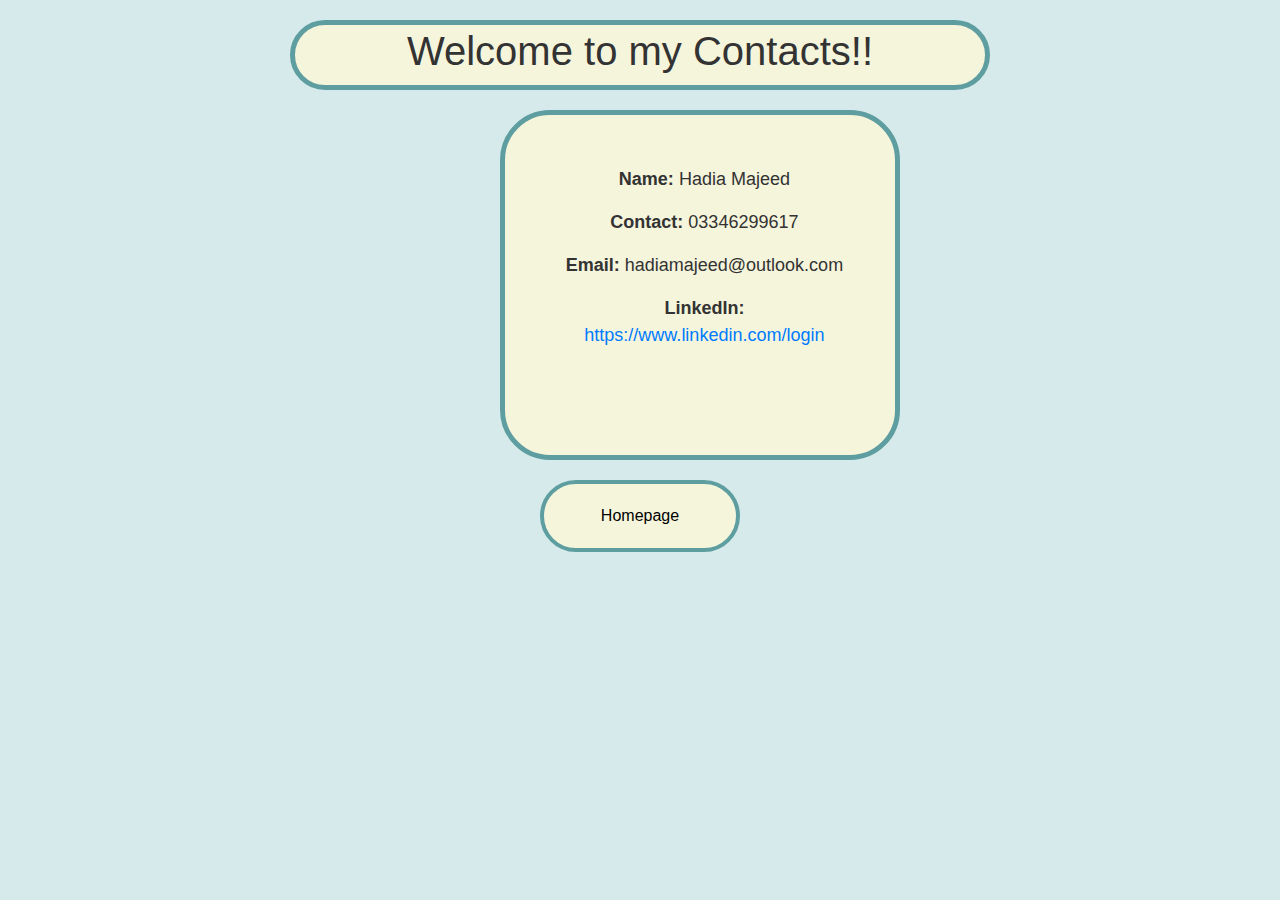
<file: Contact.html>
<!DOCTYPE html>
<html lang="en">
<head>
    <meta charset="UTF-8">
    <meta name="viewport" content="width=device-width, initial-scale=1.0">
    <title>Document</title>
    <link rel="stylesheet" href="style.css">
    <link rel="stylesheet" href="https://stackpath.bootstrapcdn.com/bootstrap/4.5.2/css/bootstrap.min.css">
</head>
<body id="bb">
    <div id="c">
        <h1>Welcome to my Contacts!!</h1>
    </div>
    <div id="contact">
        <p><b>Name:</b> Hadia Majeed</p>
        <p><b>Contact:</b> 03346299617</p>
        <p><b>Email:</b> hadiamajeed@outlook.com</p>
        <p><b>LinkedIn:</b><a href="https://www.linkedin.com/login"> https://www.linkedin.com/login</a></p>
    </div>
    <div id="homebutton-c">
        <button  onclick="location.href='index.html'" >Homepage</button>
    </div>
    
</body>
</html>
</file>
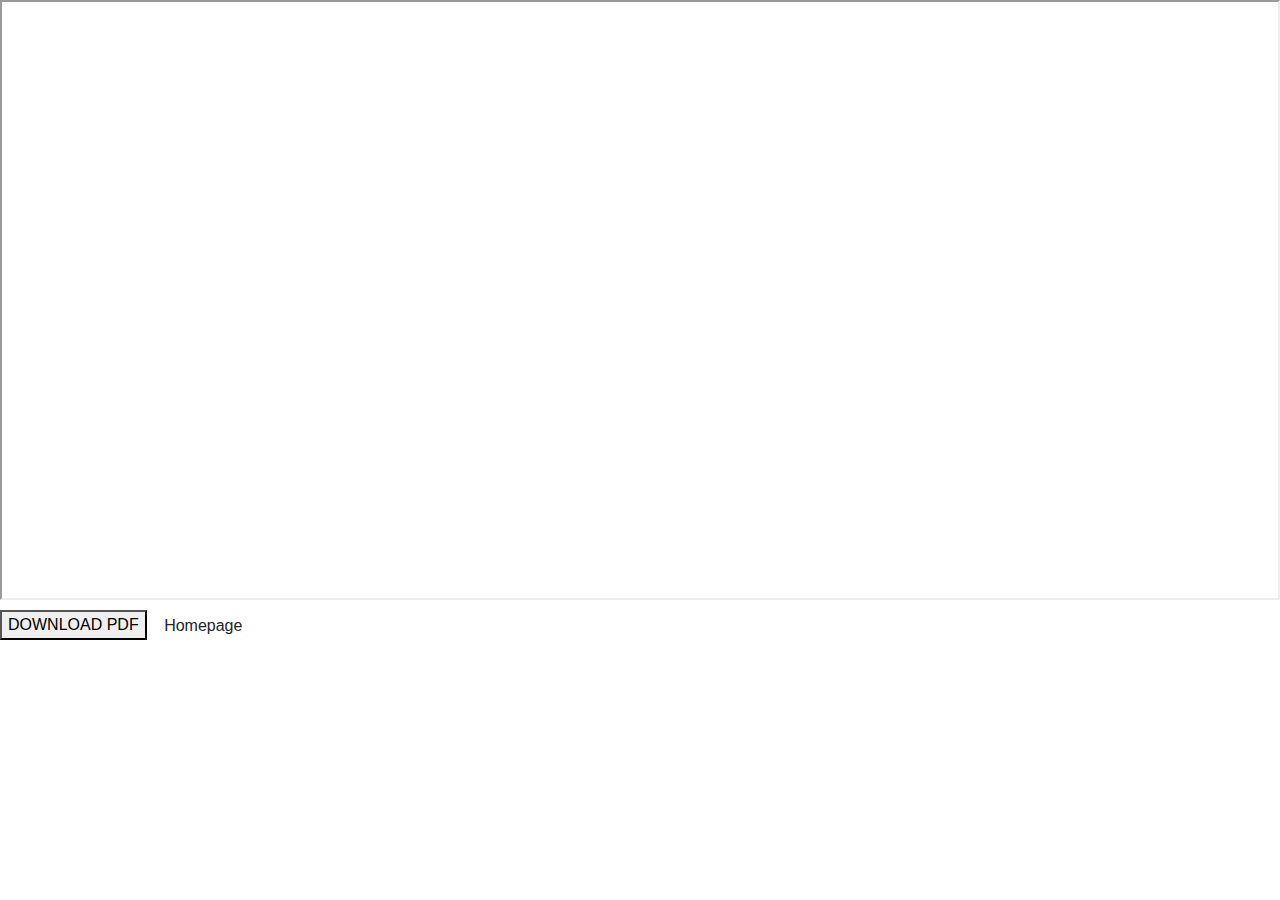
<file: cv.html>
<!DOCTYPE html>
<html lang="en">
<head>
    <meta charset="UTF-8">
    <meta name="viewport" content="width=device-width, initial-scale=1.0">
    <title>Document</title>
    <link rel="stylesheet" href="E:\VS code\website\style.css">
    <link rel="stylesheet" href="https://stackpath.bootstrapcdn.com/bootstrap/4.5.2/css/bootstrap.min.css">
</head>
<body id="bb">
    <div id="pdf">
        <iframe src="E:\VS code\website\My Resume.pdf" height="600px" width="100%"></iframe>
    </div>
    <div id="downloadbutton">
        <a href="E:\VS code\website\My Resume.pdf" download><button>DOWNLOAD PDF</button></a>
        <button class="btn btn-custom" onclick="location.href='index.html'" >Homepage</button>
    </div>
</body>
</html>
</file>
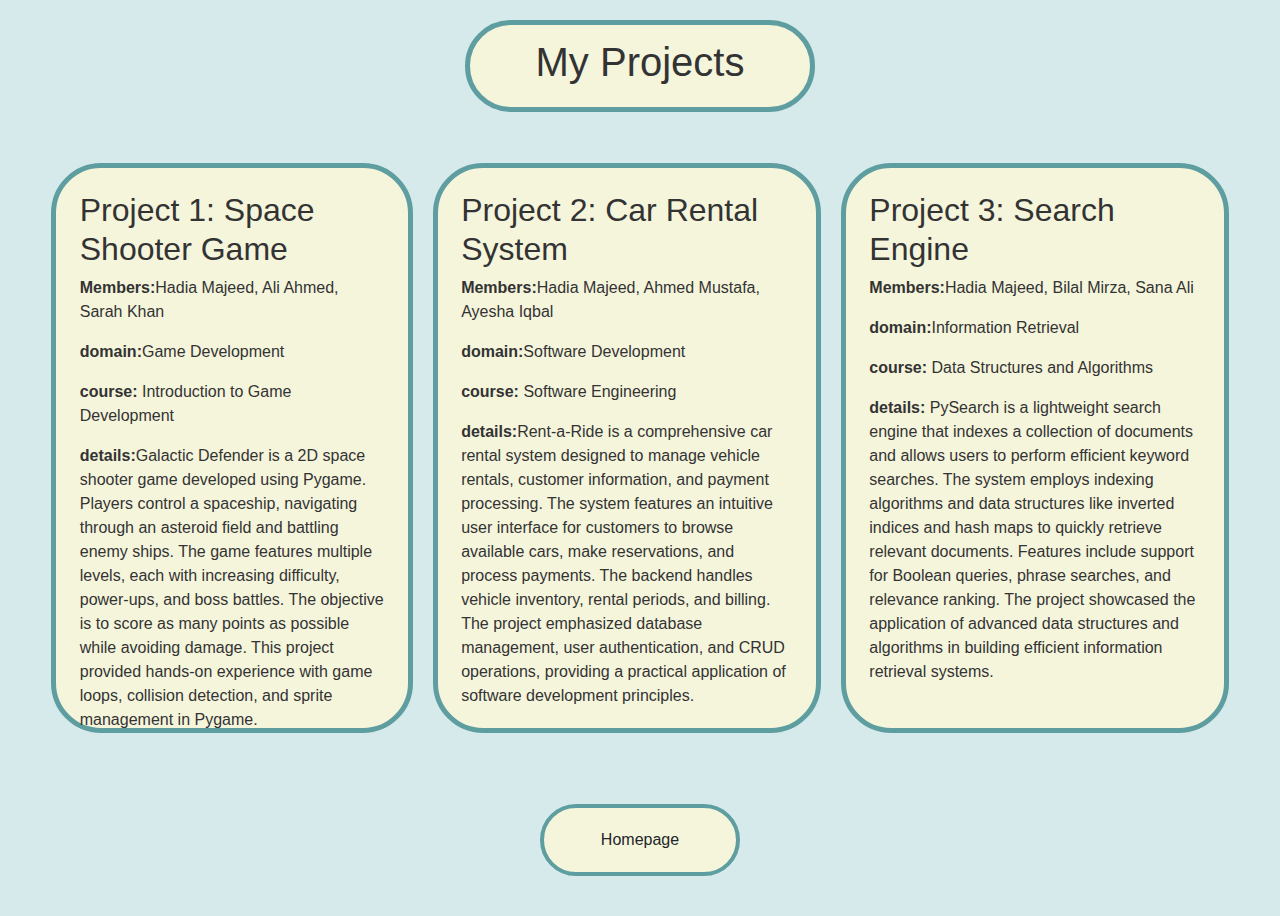
<file: Projects.html>
<!DOCTYPE html>
<html lang="en">
<head>
    <meta charset="UTF-8">
    <meta name="viewport" content="width=device-width, initial-scale=1.0">
    <title>Document</title>
    <link rel="stylesheet" href="style.css">
    <link rel="stylesheet" href="https://stackpath.bootstrapcdn.com/bootstrap/4.5.2/css/bootstrap.min.css">
</head>
<body id="bb">
    <div id="p">
        <h1> My Projects</h1>
    </div>

    <div class="container2">
        
        <div id="p1">
            <h2>Project 1: Space Shooter Game</h2>
            <p><b>Members:</b>Hadia Majeed, Ali Ahmed, Sarah Khan</p>
            <p><b>domain:</b>Game Development</p>
            <p><b>course:</b> Introduction to Game Development</p>
            <p><b>details:</b>Galactic Defender is a 2D space shooter game developed using Pygame. Players control a spaceship, navigating through an asteroid field and battling enemy ships. The game features multiple levels, each with increasing difficulty, power-ups, and boss battles. The objective is to score as many points as possible while avoiding damage. This project provided hands-on experience with game loops, collision detection, and sprite management in Pygame.</p>
        </div>
    
        <div id="p2">
            <h2>Project 2: Car Rental System</h2>
            <p><b>Members:</b>Hadia Majeed, Ahmed Mustafa, Ayesha Iqbal</p>
            <p><b>domain:</b>Software Development</p>
            <p><b>course:</b> Software Engineering</p>
            <p><b>details:</b>Rent-a-Ride is a comprehensive car rental system designed to manage vehicle rentals, customer information, and payment processing. The system features an intuitive user interface for customers to browse available cars, make reservations, and process payments. The backend handles vehicle inventory, rental periods, and billing. The project emphasized database management, user authentication, and CRUD operations, providing a practical application of software development principles.</p>
        </div>
    
        <div id="p3">
        <h2>Project 3: Search Engine</h2>
            <p><b>Members:</b>Hadia Majeed, Bilal Mirza, Sana Ali</p>
            <p><b>domain:</b>Information Retrieval</p>
            <p><b>course:</b>  Data Structures and Algorithms</p>
            <p><b>details:</b> PySearch is a lightweight search engine that indexes a collection of documents and allows users to perform efficient keyword searches. The system employs indexing algorithms and data structures like inverted indices and hash maps to quickly retrieve relevant documents. Features include support for Boolean queries, phrase searches, and relevance ranking. The project showcased the application of advanced data structures and algorithms in building efficient information retrieval systems.</p>
        </div>
    </div>
    <div id="homebutton">
        <button class="btn btn-custom" onclick="location.href='index.html'" >Homepage</button>
    </div>
    

    
</body>
</html>
</file>
<file: style.css>
#bb{
    font-family: Arial, Helvetica, sans-serif;
    background-color:rgb(214, 234, 235);
    color: #333;
    margin: 0;
    padding: 0;
}
.navbar-nav {
    flex: 1;
    display: flex;
    justify-content: center;
    align-items: center;
    height: 10px;
    
}
.navbar-center {
    flex: 1;
    text-align: center;
}
.container-fluid{ 
    padding: 20px;
    padding-left: 7%;
    display: flex;
    justify-content:flex-start;
    
    align-items: flex-start;
    gap: 20px;
}
.box{
    border-width: 5px ;
    border-color:cadetblue;
    border-style:solid;
    padding: 1%;
    border-radius: 50px;
    background-color: antiquewhite;
}
#home {
    width: 1000px;
    padding-left: 0;
    padding: 2%;
    margin-right: 5%;
    height: 325px;
}

.about-me-section{
    display: flex;
    justify-content: space-between;
    gap: 20px;
}   

.about-me-column{
    flex: 1;
}

#pic img{
    border-radius: 90px;
    height: 250px;
    width: 200px;
}

#pic{
    border-radius: 90px;
}
#head{
    background-color: antiquewhite;
    width: 700px;
    height: 40px;
    padding: 2%;
     margin-top: 25px;
     margin-bottom: 20px;
     text-align: center;
     margin: 20px ;
     border-radius: 50px;
     border-color: cadetblue;
     border-style: solid;
     border-width: 5px;

     display:flex;
     justify-content: center;   
     align-items: center;
     height: 70px;
}

#button-container{
    display: flex;
    justify-content: center;
    margin-bottom: 20px;
   
}
#button-container button{
    border-radius: 50px;
    border-width: 4px;
    border-style:solid ;
    border-color: cadetblue;
    background-color: beige;
    padding: 1%;
    margin: 10px;
    width: 150px;
    font-size: 20px;
}
#button-container button:hover{
    background-color: cadetblue;
    color: beige;
}
#button-container button:focus{
    outline: none;
}

footer{
 text-align: center;
 margin-top: 20px;   
}

#pdf{
    background-color: cadetblue;
    border-width: 10px;
    border-color:cadetblue;
    border-style:solid;
    padding: 4%;
    border-radius: px;
    margin: 10px;
}
#downloadbutton
    {
        display: flex;
        justify-content: center;
        margin-bottom: 20px;
    }

#downloadbutton button{
    border-radius: 50px;
    border-width: 4px;
    border-style:solid ;
    border-color: cadetblue;
    background-color: beige;
    padding: 1%;
    margin: 10px;
    width: 250px;
    font-size: 20px;
    height: 70px;
}
#downloadbutton button:hover{
    background-color: cadetblue;
    color: beige;
}

.container2{
    padding:4%;
    display: flex;
    justify-content:flex-start;
    align-items: flex-start;
    gap: 20px;
   
}

#p
{
    border-width: 5px ;
    border-color: cadetblue;
    border-style:solid;
    width: 350px;
    height: px;
    padding: 1%;
    border-radius: 50px;
    background-color: beige;
    display: flex;
     align-items: center;
     justify-content: center;
     text-align: center;
     margin: auto;
     margin-top: 20px;    
}



#p1
{
    border-width: 5px ;
    border-color: cadetblue;
    border-style:solid;
    padding: 2%;
    border-radius: 50px;
    background-color: beige;
    height:570px ;
    
}
#p2
{
    border-width: 5px ;
    border-color: cadetblue;
    border-style:solid;
    padding: 2%;
    border-radius: 50px;
    background-color: beige;
    height:570px ;
}
#p3
{
    border-width: 5px ;
    border-color: cadetblue;
    border-style:solid;
    padding:2%;
    border-radius: 50px;
    background-color: beige;
    height:570px ;
}
#homebutton
    {
        display: flex;
        justify-content: center;
        margin: 20px auto;
        border-radius: 50px;
        width: 200px;
        text-align: center;
        
    }

#homebutton button{
    border-radius: 50px;
    border-width: 4px;
    border-style:solid ;
    border-color: cadetblue;
    background-color: beige;
    padding: 10%;
    width: 200px;
    display: flex;
    justify-content: center;
    text-align: center;
    align-items: center; 
    margin: 20px auto;
    margin-top: 0px;
}
#homebutton button:hover{
    background-color: cadetblue;
    color: beige;
}
#c{
    
        border-width: 5px ;
        border-color:cadetblue;
        border-style:solid;
        width: 700px;
        height: 70px;
        padding: 2%;
        border-radius: 50px;
        background-color: beige;
        display: flex;
        align-items: center;
        justify-content: center;
        text-align: center;
        margin: 20px auto;
         
    
    
}
#contact{
    border-width: 5px ;
    border-color: cadetblue;
    border-style:solid;
    border-radius: 50px;
    width: 400px;
    height: 350px;
    padding: 4%;
    padding-left: 60px;
    background-color: beige;
    font-size: large;
    justify-content: center;
    align-items: center;
    text-align: center;
    
    margin-left: 500px;
     
}

#homebutton-c{
    display: flex;
    justify-content: center;
    margin: 20px auto;
    border-radius: 50px;
    width: 200px;
    text-align: center;
    

}

#homebutton-c button{
    border-radius: 50px;
    border-width: 4px;
    border-style:solid ;
    border-color: cadetblue;
    background-color: beige;
    padding: 10%;
    width: 200px;
    display: flex;
    justify-content: center;
    text-align: center;
    align-items: center; 
    margin: 20px auto;
    margin-top: 0px;
}

#homebutton-c button:hover{
    background-color: cadetblue;
    color: beige;
}
</file>
